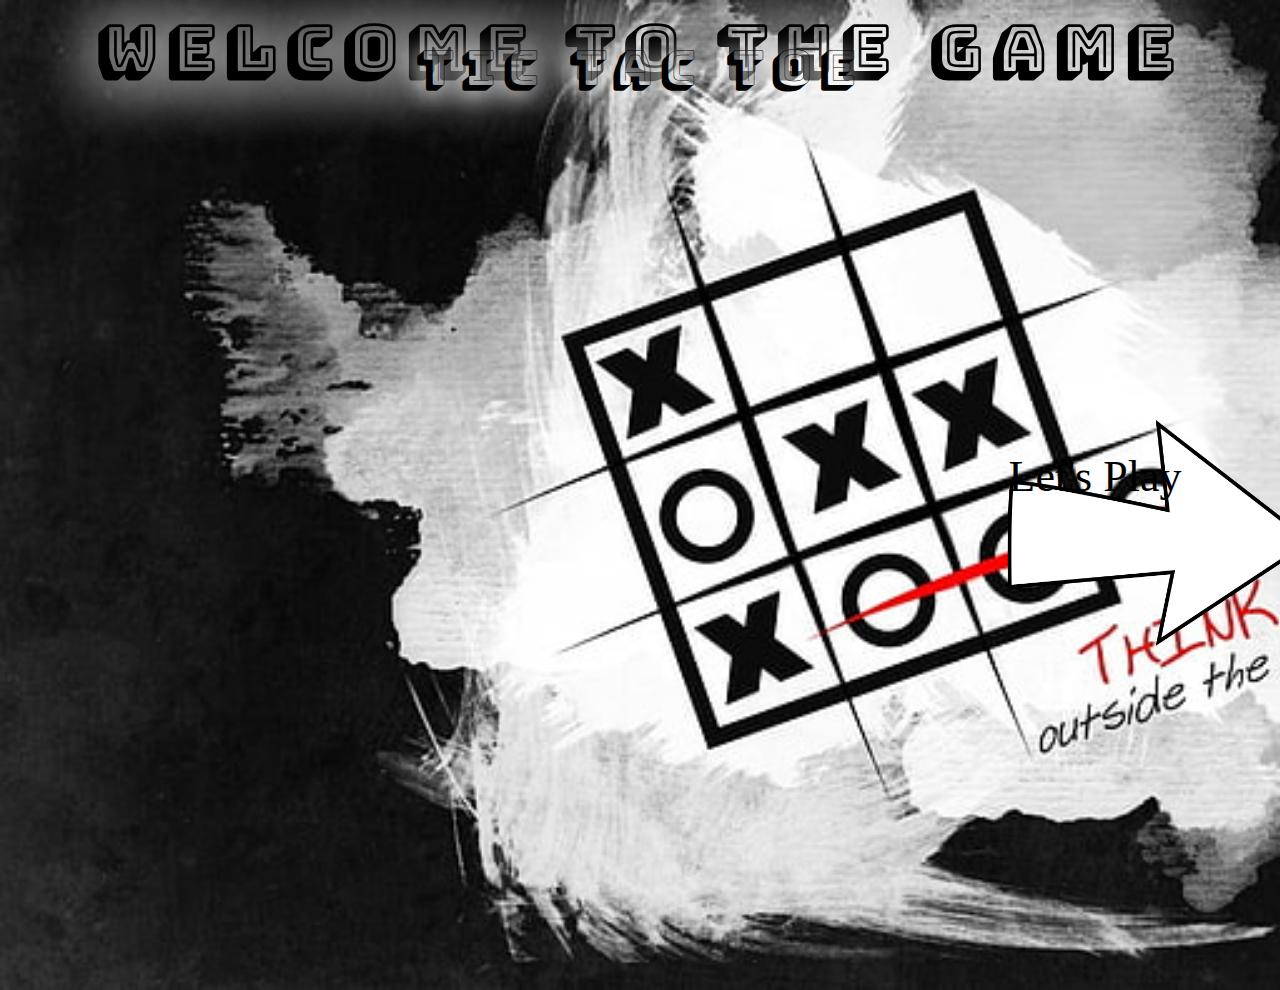
<file: index.html>
<!DOCTYPE html>
<html lang="en">
<head>
    <meta charset="UTF-8">
    <meta http-equiv="X-UA-Compatible" content="IE=edge">
    <meta name="viewport" content="width=device-width, initial-scale=1.0">
    <title>TIC TAC TOE GAME</title>
    <link rel="stylesheet" href="style.css">
</head>
<body>

    <div class="headerdiv">
        <header class="header" >
          <h1 class="h1
            ">
            WELCOME TO THE GAME 
          </h1>
        </header> 
           </div>
      <p class="welcome"> Tic Tac Toe </p>
      
      <img src="arrowl.png" alt="" class="arrow">
      <a href="game.html" class="button">Let's Play </a>
    
      
      
      
    
      
      
      
      
      
    <link rel="stylesheet" href="script.js">



































    
</body>
</html>
</file>
<file: style.css>
@import url('https://fonts.googleapis.com/css2?family=Blaka&display=swap');
@import url('https://fonts.googleapis.com/css2?family=Lobster&display=swap');
@import url('https://fonts.googleapis.com/css2?family=IM+Fell+English+SC&family=Lobster&display=swap');
@import url('https://fonts.googleapis.com/css2?family=Oswald&display=swap');
@import url('https://fonts.googleapis.com/css2?family=Oswald&family=Press+Start+2P&display=swap');
@import url('https://fonts.googleapis.com/css2?family=Bungee+Shade&family=Oswald&family=Press+Start+2P&display=swap');

*{
  margin:0px;
  padding:0px;
}


.headerdiv{
  width:100%;
  line-height:11vh;
  /* background-color:black; */
  
}
.h1{ 
  /* font-family: 'Press Start 2P', cursive; */
  font-family: 'Bungee Shade', cursive;
  color:rgb(0, 0, 0);
    text-align:center;
  letter-spacing:10px;
  font-size:4rem;

  text-shadow: 0 0 65px #ffffff, 0 0 65px #ffffff; 
  /* text-shadow: 10px 10px 10px #000000; */
}
body{
  background-image: url("backgroundimg.jpg");
background-repeat:no-repeat;
  background-size:cover;
  overflow: hidden;
  width:100%;
  height:110vh;
}
.welcome{
  position: absolute;
  top: 36px;
  font-family: 'Bungee Shade', cursive;
 letter-spacing: 8px;
  color:#000000;
  width:100vw;
    text-align:center;
  font-size:3rem;
  text-shadow: 0 0 25px #ffffff, 0 0 25px #ffffff; 
}

.button{
  /* font-family: 'Bungee Shade', cursive; */
 position: absolute;
 
    left: 982px;
    top: 448px;
  width:222px;
  line-height:50px;
  /* background-color:black; */
  /* border: 2px solid black; */
  /* border-radius:53px; */
  color: rgb(0, 0, 0);
  /* padding: 15px 32px; */
  text-align: center;
  text-decoration: none;
  display: inline-block;
  font-size: 44px;
  margin: 4px 2px;
  cursor: pointer;

}
/* a:hover{
  background-color:#FBFCFC ;
  color:black;
  font-family: 'Lobster', cursive;
} */
.arrow{
  left: 1003px;
  position: absolute;
  width: 35vh;
  top: 370px;}




@media screen and (max-width: 1080px)
{
 
.h1{
  font-size: 2rem;
  
}

.welcome{
 
  position: absolute;
  top: 14px;
  
 letter-spacing: 1px;
  color:#ffffff;
  width:100vw;
    text-align:center;
  font-size:3rem;
  text-shadow: 0 0 25px #ffffff, 0 0 25px #ffffff; 
}


.headerdiv{
  display:none;
  font-size: 0px;
  /* background-color: #0e0808; */
  flex-wrap: wrap;
}

body{
  background-image: url("tic.jpg");
background-repeat:no-repeat;
  background-size:cover; 
  width:100%;
  height:110vh;
}
.arrow {
  left: 76px;
  position: absolute;
  width: 35vh;
  top: 424px;}
.button{
  left: 76px;
  position: absolute;
  width: 35vh;
  top: 520px;
}
}

@media screen and (max-width: 390px)
{
 
.h1{
  font-size: 2rem;
  
}

.welcome{
 
  position: absolute;
  top: 14px;
  
 letter-spacing: 1px;
  color:#ffffff;
  width:100vw;
    text-align:center;
  font-size:3rem;
  text-shadow: 0 0 25px #ffffff, 0 0 25px #ffffff; 
}


.headerdiv{
  display:none;
  font-size: 0px;
  /* background-color: #0e0808; */
  flex-wrap: wrap;
}

body{
  background-image: url("tic.jpg"); 
background-repeat:no-repeat;
  background-size:cover; 
  width:100%;
  height:110vh;
}
.arrow {
  left: 76px;
  position: absolute;
  width: 35vh;
  top: 424px;}
.button{
  left: 76px;
  position: absolute;
  width: 35vh;
  top: 556px;
}
}
</file>
